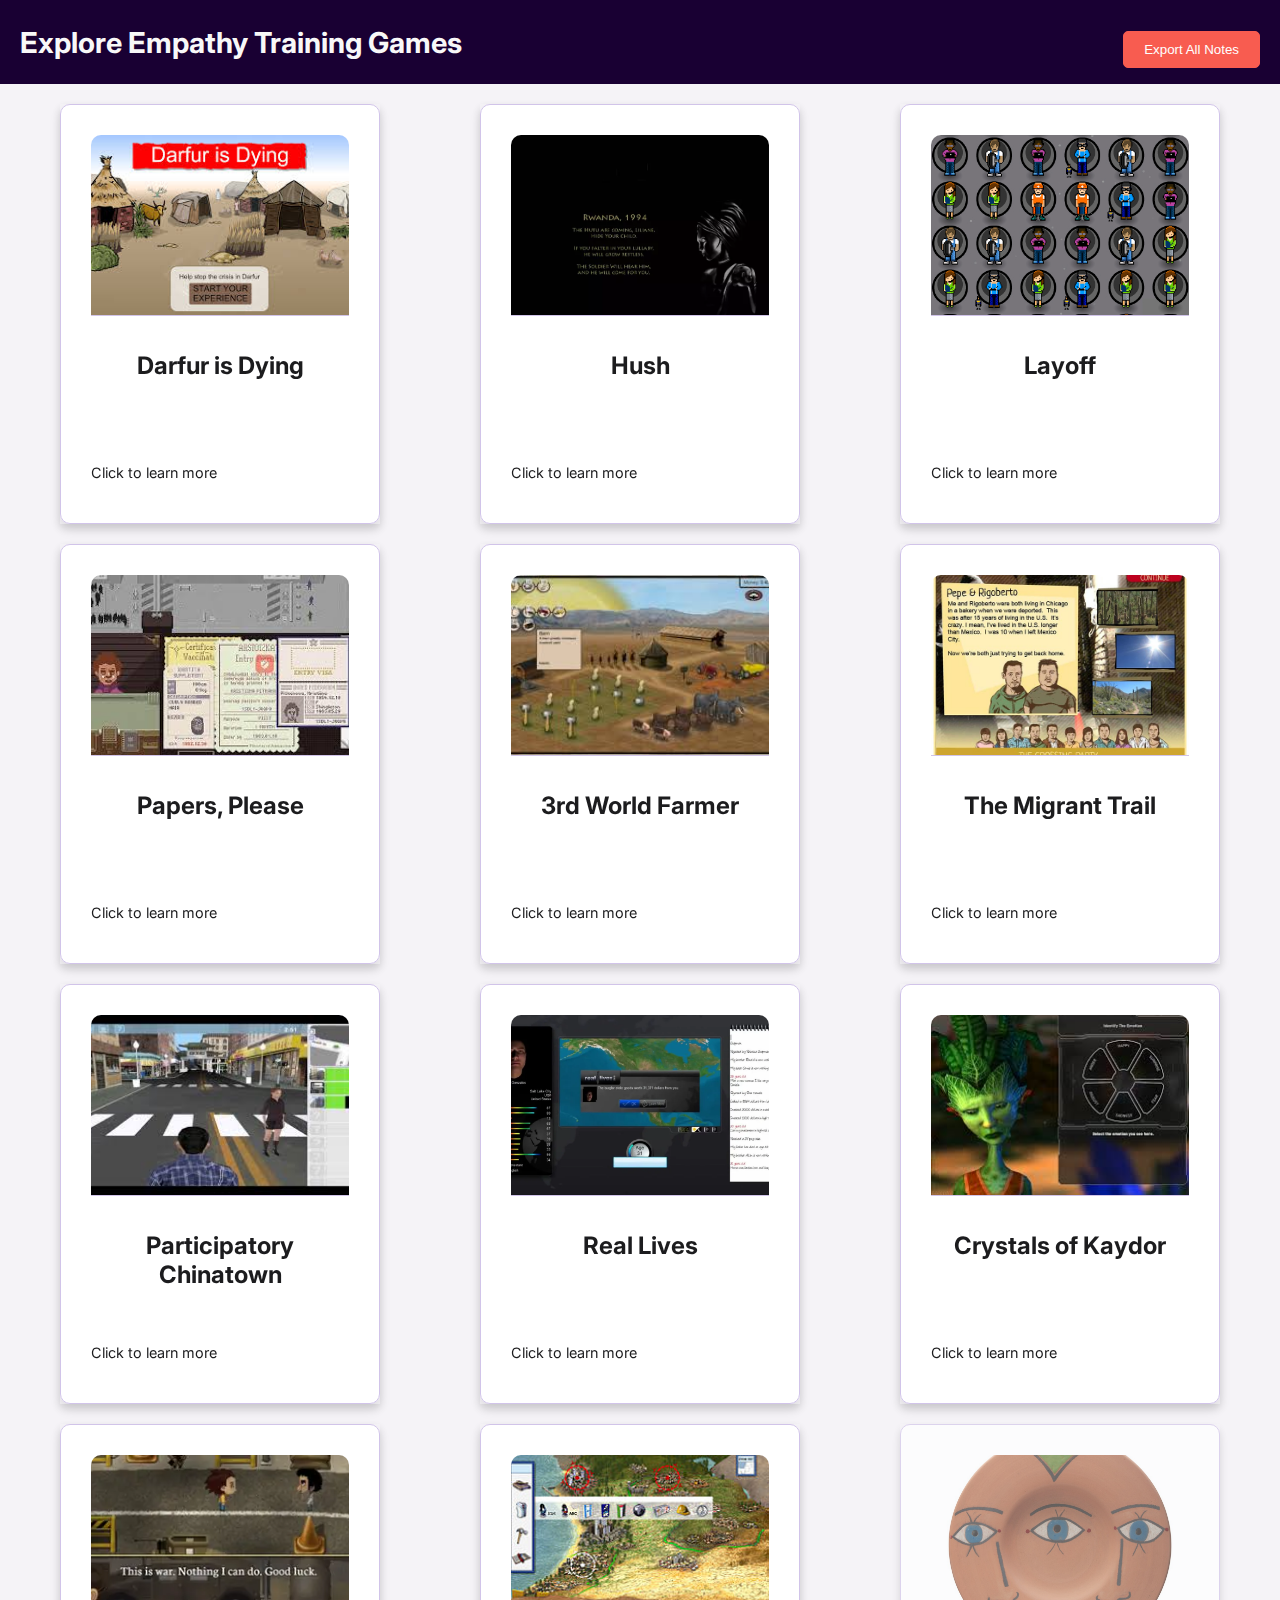
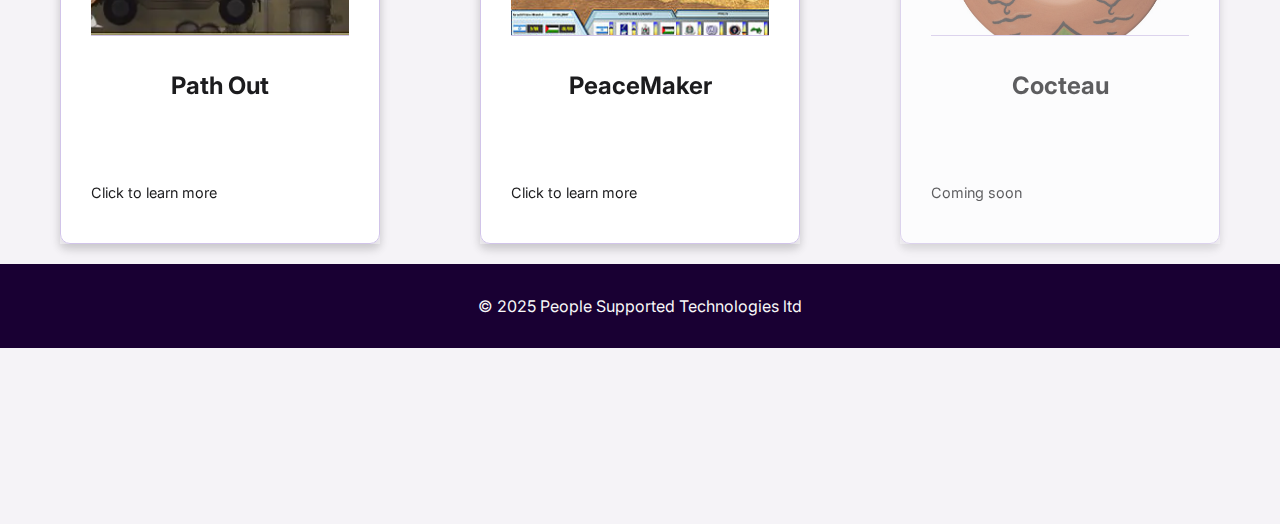
<file: index.html>
<!DOCTYPE html>
<html lang="en">
<head>
    <meta charset="UTF-8">
    <meta name="viewport" content="width=device-width, initial-scale=1.0">
    <title>Empathy Training Games</title>
    <link rel="stylesheet" href="style.css"> 
</head>
<body>
    <header>
        <h1>Explore Empathy Training Games</h1>
        <button id="exportNotesBtn" class="btn export-notes-btn">Export All Notes</button>
    </header>
    <main class="container">
        <!-- Game Card 1 -->
        <div class="card">
            <div class="card-inner">
                <div class="card-front">
                    <img src="images/darfur.jpeg" alt="Darfur is Dying game image" class="game-image">
                    <h2>Darfur is Dying</h2>
                    <p class="tile-instruction">Click to learn more</p>
                    <!-- Content below is for modal's front view, hidden on grid tile -->
                    <div class="modal-front-content" style="display: none;">
                        <p class="modal-short-description">A browser-based serious game that simulates the experience of a displaced Darfuri family living in a refugee camp. Players must manage survival needs while navigating the threats posed by the ongoing conflict, aiming to raise awareness of the Darfur crisis.</p>
                        <p class="modal-flip-instruction">Click card to flip for game mechanics</p>
                    </div>
                </div>
                <div class="card-back">
                    <!-- This div will be populated by your custom HTML for game mechanics -->
                    <div class="game-mechanics-content">
                        <h3>Core Mechanics:</h3>
                        <ul>
                            <li><strong>Character Selection:</strong> Choose a family member to venture outside the camp.</li>
                            <li><strong>Stealth Gameplay:</strong> Avoid detection by militia patrols while collecting water.</li>
                            <li><strong>Resource Management:</strong> Manage camp resources (water, food, health) over time.</li>
                            <li><strong>Dynamic Challenges:</strong> Threats and obstacles increase as the game progresses.</li>
                            <li><strong>Awareness Prompts:</strong> Includes educational content and real-world action links.</li>
                        </ul>
                    </div>
                </div>
            </div>
        </div>

        <!-- Game Card 2 -->
        <div class="card">
            <div class="card-inner">
                <div class="card-front">
                    <img src="images/hush.webp" alt="Hush game image" class="game-image">
                    <h2>Hush</h2>
                    <p class="tile-instruction">Click to learn more</p>
                    <div class="modal-front-content" style="display: none;">
                        <p class="modal-short-description">A short, emotionally intense game set during the Rwandan genocide. Players embody a Tutsi mother hiding with her baby, using rhythm-based input to calm the child and remain undetected by violent militia.</p>
                        <p class="modal-flip-instruction">Click card to flip for game mechanics</p>
                    </div>
                </div>
                <div class="card-back">
                    <div class="game-mechanics-content">
                        <h3>Core Mechanics:</h3>
                        <ul>
                            <li>Rhythm Typing: Type specific lullaby words in rhythm to soothe the baby.</li>
                            <li>Sound Sensitivity: Volume and tone impact the risk of being discovered.</li>
                            <li>Single-Screen Play: The game uses minimalist visual and audio cues.</li>
                            <li>High Stakes: Incorrect timing increases the danger, leading to game failure.</li>
                            <li>Narrative Setup: Brief, powerful storytelling frames the experience emotionally.</li>
                        </ul>
                    </div>
                </div>
            </div>
        </div>

        <!-- Game Card 3 -->
        <div class="card">
            <div class="card-inner">
                <div class="card-front">
                    <img src="images/large_layoff.jpg" alt="Layoff game image" class="game-image">
                    <h2>Layoff</h2>
                    <p class="tile-instruction">Click to learn more</p>
                    <div class="modal-front-content" style="display: none;">
                        <p class="modal-short-description">A satirical match-three puzzle game that critiques corporate layoffs during economic crises. Players act as managers eliminating employees represented as game pieces, drawing attention to the dehumanization in corporate decision-making.</p>
                        <p class="modal-flip-instruction">Click card to flip for game mechanics</p>
                    </div>
                </div>
                <div class="card-back">
                    <div class="game-mechanics-content">
                        <h3>Core Mechanics:</h3>
                        <ul>
                            <li>Match-3 Grid: Match similar employee icons to lay them off.</li>
                            <li>Satirical Commentary: Employee bios and titles are shown during play.</li>
                            <li>Progression: As layoffs increase, morale and productivity decrease.</li>
                            <li>Score System: Higher layoffs yield profit, mocking corporate logic.</li>
                            <li>No Win State: The game is structured to be unwinnable, highlighting futility.</li>
                        </ul>
                    </div>
                </div>
            </div>
        </div>

        <!-- Game Card 4 -->
        <div class="card">
            <div class="card-inner">
                <div class="card-front">
                    <img src="images/papers.jpeg" alt="Papers, Please game image" class="game-image">
                    <h2>Papers, Please</h2>
                    <p class="tile-instruction">Click to learn more</p>
                    <div class="modal-front-content" style="display: none;">
                        <p class="modal-short-description">A dystopian immigration simulator where players work as border inspectors for a totalitarian regime. The game explores themes of bureaucracy, morality, and survival as players decide who to let through based on documents and evolving rules.</p>
                        <p class="modal-flip-instruction">Click card to flip for game mechanics</p>
                    </div>
                </div>
                <div class="card-back">
                    <div class="game-mechanics-content">
                        <h3>Core Mechanics:</h3>
                        <ul>
                            <li>Document Inspection: Compare ID, visa, photo, and stamps for discrepancies.</li>
                            <li>Time Pressure: Limited time per day to process entrants and earn income.</li>
                            <li>Moral Choices: Decide whether to follow orders or help those in need.</li>
                            <li>Penalty System: Mistakes result in warnings and salary deductions.</li>
                            <li>Narrative Variability: Choices lead to branching endings and evolving rules.</li>
                        </ul>
                    </div>
                </div>
            </div>
        </div>

        <!-- Game Card 5 -->
        <div class="card">
            <div class="card-inner">
                <div class="card-front">
                    <img src="images/3rd.jpeg" alt="3rd World Farmer game image" class="game-image">
                    <h2>3rd World Farmer</h2>
                    <p class="tile-instruction">Click to learn more</p>
                    <div class="modal-front-content" style="display: none;">
                        <p class="modal-short-description">A turn-based simulation game where players manage a farm in a developing country. The game illustrates the systemic challenges faced by farmers living in poverty, such as conflict, corruption, and market instability.</p>
                        <p class="modal-flip-instruction">Click card to flip for game mechanics</p>
                    </div>
                </div>
                <div class="card-back">
                    <div class="game-mechanics-content">
                        <h3>Core Mechanics:</h3>
                        <ul>
                            <li>Turn-Based Management: Each year, allocate funds to crops, livestock, tools, or infrastructure.</li>
                            <li>Family Resource Use: Assign family members to work or school, affecting productivity and opportunity.</li>
                            <li>Event System: Random events like disease or war disrupt plans and create setbacks.</li>
                            <li>Asset Balancing: Players must balance short-term survival with long-term investment.</li>
                            <li>Goal-Oriented Play: Attempt to move the family out of poverty while navigating unpredictable conditions.</li>
                        </ul>
                    </div>
                </div>
            </div>
        </div>

        <!-- Game Card 6 -->
        <div class="card">
            <div class="card-inner">
                <div class="card-front">
                    <img src="images/crossing.jpg" alt="The Migrant Trail game image" class="game-image">
                    <h2>The Migrant Trail</h2>
                    <p class="tile-instruction">Click to learn more</p>
                    <div class="modal-front-content" style="display: none;">
                        <p class="modal-short-description">A simulation game exploring both the migrant experience of crossing the US-Mexico border and the perspective of Border Patrol agents. The game seeks to humanize the journey while exposing the systemic complexity of migration.</p>
                        <p class="modal-flip-instruction">Click card to flip for game mechanics</p>
                    </div>
                </div>
                <div class="card-back">
                    <div class="game-mechanics-content">
                        <h3>Core Mechanics:</h3>
                        <ul>
                            <li>Dual Role Gameplay: Choose to play as a migrant or a border patrol agent.</li>
                            <li>Survival Mechanics (Migrant Mode): Manage water, rest, and supplies; make choices about travel routes and companions.</li>
                            <li>Law Enforcement Mechanics (Agent Mode): Patrol desert areas, respond to alerts, and identify signs of migrant crossings.</li>
                            <li>Choice and Consequence: Narrative text frames decisions with moral and practical consequences.</li>
                            <li>Randomized Events: Environmental and human threats shape different outcomes each playthrough.</li>
                        </ul>
                    </div>
                </div>
            </div>
        </div>

        <!-- Game Card 7 -->
        <div class="card">
            <div class="card-inner">
                <div class="card-front">
                    <img src="images/china.jpeg" alt="Participatory Chinatown game image" class="game-image">
                    <h2>Participatory Chinatown</h2>
                    <p class="tile-instruction">Click to learn more</p>
                    <div class="modal-front-content" style="display: none;">
                        <p class="modal-short-description">A 3D role-playing game used in community planning meetings, where players take on the perspective of fictional residents navigating life in Boston's Chinatown. It was designed to help citizens engage with urban development decisions through experiential learning.</p>
                        <p class="modal-flip-instruction">Click card to flip for game mechanics</p>
                    </div>
                </div>
                <div class="card-back">
                    <div class="game-mechanics-content">
                        <h3>Core Mechanics:</h3>
                        <ul>
                            <li>Character Assignment: Players are assigned roles (e.g., recent immigrant, teen, elder) with specific goals like finding housing or work.</li>
                            <li>3D Navigation: Explore a virtual Chinatown environment built with real architectural and spatial data.</li>
                            <li>Task-Based Play: Complete tasks in the role (e.g., search for an affordable apartment, apply for jobs).</li>
                            <li>Reflection and Discussion: Players share their in-game experiences with others in facilitated discussions to inform actual policy decisions.</li>
                            <li>Collaborative Input: Responses feed into participatory urban planning processes.</li>
                        </ul>
                    </div>
                </div>
            </div>
        </div>

        <!-- Game Card 8 -->
        <div class="card">
            <div class="card-inner">
                <div class="card-front">
                    <img src="images/real.webp" alt="Real Lives game image" class="game-image">
                    <h2>Real Lives</h2>
                    <p class="tile-instruction">Click to learn more</p>
                    <div class="modal-front-content" style="display: none;">
                        <p class="modal-short-description">A global life simulator that immerses the player in the life of a randomly generated individual from anywhere in the world. It aims to build empathy and global awareness by simulating the full life course under different social, political, and economic conditions.</p>
                        <p class="modal-flip-instruction">Click card to flip for game mechanics</p>
                    </div>
                </div>
                <div class="card-back">
                    <div class="game-mechanics-content">
                        <h3>Core Mechanics:</h3>
                        <ul>
                            <li>Random Life Generation: Players are born into a real-world country with randomized attributes (location, family, gender, etc.).</li>
                            <li>Yearly Life Choices: Decide how to spend each year—choices include education, jobs, family decisions, etc.</li>
                            <li>Event Simulation: Players encounter real-world events like disease, natural disasters, war, and social change.</li>
                            <li>Stat Tracking: Monitors well-being metrics such as health, happiness, income, and relationships.</li>
                            <li>Educational Emphasis: Includes geographic, cultural, and political information embedded in gameplay outcomes.</li>
                        </ul>
                    </div>
                </div>
            </div>
        </div>

        <!-- Game Card 9 -->
        <div class="card">
            <div class="card-inner">
                <div class="card-front">
                    <img src="images/crystals.jpeg" alt="Crystals of Kaydor game image" class="game-image">
                    <h2>Crystals of Kaydor</h2>
                    <p class="tile-instruction">Click to learn more</p>
                    <div class="modal-front-content" style="display: none;">
                        <p class="modal-short-description">A sci-fi role-playing game designed to teach empathy and emotion recognition. Players land on an alien planet and must interact with non-human characters by interpreting their emotions to advance the storyline.</p>
                        <p class="modal-flip-instruction">Click card to flip for game mechanics</p>
                    </div>
                </div>
                <div class="card-back">
                    <div class="game-mechanics-content">
                        <h3>Core Mechanics:</h3>
                        <ul>
                            <li>Emotion Recognition Quests: Players observe alien facial and body cues to identify emotional states.</li>
                            <li>Dialogue Selection: Choose responses based on emotional interpretations, which affect relationships and story progression.</li>
                            <li>Visual and Audio Feedback: Performance is reinforced by changes in characters' reactions and world events.</li>
                            <li>Branching Narrative: Empathy-based decisions open or close pathways in the story.</li>
                            <li>Embedded Assessment: Designed for educational contexts with feedback and scoring linked to emotional accuracy.</li>
                        </ul>
                    </div>
                </div>
            </div>
        </div>

        <!-- Game Card 10 -->
        <div class="card">
            <div class="card-inner">
                <div class="card-front">
                    <img src="images/path.webp" alt="Path Out game image" class="game-image">
                    <h2>Path Out</h2>
                    <p class="tile-instruction">Click to learn more</p>
                    <div class="modal-front-content" style="display: none;">
                        <p class="modal-short-description">A 2D narrative game based on the real-life story of Abdullah Karam, a Syrian refugee. Players guide him through a dangerous escape from Syria while learning about the war and refugee experience through personal storytelling.</p>
                        <p class="modal-flip-instruction">Click card to flip for game mechanics</p>
                    </div>
                </div>
                <div class="card-back">
                    <div class="game-mechanics-content">
                        <h3>Core Mechanics:</h3>
                        <ul>
                            <li>Linear Exploration: Navigate checkpoints, urban ruins, and countryside routes filled with obstacles.</li>
                            <li>Narrative Layer: Real commentary from Abdullah overlays gameplay, adding insight and irony.</li>
                            <li>Dialog Interactions: Short narrative choices reflect reactions to key events but do not branch the main path.</li>
                            <li>Environmental Challenges: Avoid dangers such as bombs, checkpoints, and suspicious characters.</li>
                            <li>Meta-Storytelling: Blends autobiographical footage and game aesthetics to provoke reflection and empathy.</li>
                        </ul>
                    </div>
                </div>
            </div>
        </div>

        <!-- Game Card 11 -->
        <div class="card">
            <div class="card-inner">
                <div class="card-front">
                    <img src="images/peace.jpg" alt="PeaceMaker game image" class="game-image">
                    <h2>PeaceMaker</h2>
                    <p class="tile-instruction">Click to learn more</p>
                    <div class="modal-front-content" style="display: none;">
                        <p class="modal-short-description">A real-time political simulation game where players assume the role of either the Israeli Prime Minister or the Palestinian President. The goal is to achieve a peaceful resolution to the Israeli–Palestinian conflict, navigating complex political, social, and security challenges. Designed to promote understanding of diplomacy, conflict resolution, and the perspectives of both sides.</p>
                        <p class="modal-flip-instruction">Click card to flip for game mechanics</p>
                    </div>
                </div>
                <div class="card-back">
                    <div class="game-mechanics-content">
                        <h3>Core Mechanics:</h3>
                        <ul>
                            <li>Role Selection: Choose to play as either the Israeli or Palestinian leader, each with distinct goals and constraints.</li>
                            <li>Action Interface: Select from various policy options across domains like diplomacy, military, economic development, and public outreach.</li>
                            <li>Dynamic Feedback: In-game events and media responses reflect how different stakeholders (e.g. world powers, opposition groups, citizens) react to player decisions.</li>
                            <li>Event Triggers: Real-world inspired scenarios (e.g. violence, negotiations, international interventions) force adaptive strategies.</li>
                            <li>Victory Conditions: Achieve sustained peace and improved quality of life while avoiding escalating conflict or loss of political legitimacy.</li>
                        </ul>
                    </div>
                </div>
            </div>
        </div>

        <!-- Game Card 12 -->
        <div class="card coming-soon-card">
            <div class="card-inner">
                <div class="card-front">
                    <img src="images/cocteau.jpeg" alt="Cocteau game image" class="game-image">
                    <h2>Cocteau</h2>
                    <p class="tile-instruction">Coming soon</p> 
                    <div class="modal-front-content" style="display: none;">
                        <p class="modal-short-description">Coming soon</p>
                        <!-- No flip instruction needed for "Coming Soon" card -->
                    </div>
                </div>
                <div class="card-back">
                    <div class="game-mechanics-content">
                        <h3>Coming Soon!</h3>
                        <p>Details about this exciting new game will be revealed shortly.</p>
                    </div>
                </div>
            </div>
        </div>

        <!-- Add more game cards as needed -->

    </main>

    <!-- Modal Structure -->
    <div id="cardModal" class="modal">
        <div class="modal-content">
            <span class="modal-close-btn">&times;</span>
            <div id="modalCard" class="card modal-card-container"> 
                <div class="card-inner modal-card-inner">
                    <div class="card-front modal-card-front">
                        <!-- Content will be dynamically inserted here -->
                    </div>
                    <div class="card-back modal-card-back">
                        <!-- Content will be dynamically inserted here -->
                    </div>
                </div>
                <!-- Notes section MOVED INSIDE modalCard, AFTER card-inner -->
                <div class="modal-notes-section">
                    <label for="modalNoteTextarea">&#128395; Your Notes for this Game:</label>
                    <p class="notes-disclaimer">Notes are saved locally in your browser. To share them with the PSI team, please use the 'Export All Notes' button, then copy and paste the exported text into an email.</p>
                    <textarea id="modalNoteTextarea" class="modal-notes-textarea" rows="4" placeholder="What stands out? Any questions or ideas?"></textarea>
                    <button id="saveModalNoteBtn" class="btn modal-save-note-btn">Save Note</button>
                </div>
            </div>
        </div>
    </div>

    <footer class="site-footer">
        <p>&copy; 2025 People Supported Technologies ltd</p>
    </footer>

    <div id="exportedNotesContainer" class="exported-notes-container" style="display: none;">
        <div class="exported-notes-content">
            <h3>All Game Notes:</h3>
            <p>Copy the text below and paste it into your email or document.</p>
            <textarea id="compiledNotesTextarea" readonly rows="15"></textarea>
            <button id="closeExportedNotesBtn" class="btn">Close Export View</button>
        </div>
    </div>

    <script src="script.js"></script>
</body>
</html>
</file>
<file: style.css>
@import url('https://fonts.googleapis.com/css2?family=Inter:wght@400;500;700&display=swap');

:root {
    --brand-primary-dark: #190033;
    --brand-primary-bright: #7F00FF;
    --brand-primary-light: #E0D0FF;

    --brand-secondary-red-orange: #F85C50;
    --brand-secondary-orange-yellow: #FAB43A;
    --brand-secondary-pink: #F89AC9;
    --brand-secondary-light-blue: #50A5F8;
    --brand-secondary-green: #50D2A0;

    --brand-tertiary-ochre: #D88C42;
    --brand-tertiary-blue: #426AF8;
    
    --brand-text-main: #1C1C1E; /* Very dark grey, almost black */
    --brand-text-light: #F8F8F8; /* Light text for dark backgrounds */
    --brand-background-page: #F5F3F7; /* Light, slightly purplish off-white */
    --brand-background-card: #FFFFFF;
    --brand-border-light: #D1C4E9; /* Light purple border */
    --brand-border-medium: #B39DDB;
    --brand-black: #000000;
    --brand-white: #FFFFFF;

    --shadow-color: rgba(0, 0, 0, 0.1);
    --shadow-hover-color: rgba(0, 0, 0, 0.15);
    --card-shadow-color: rgba(0, 0, 0, 0.1);
}

body {
    font-family: 'Inter', sans-serif;
    margin: 0;
    background-color: var(--brand-background-page);
    color: var(--brand-text-main);
    display: flex;
    flex-direction: column;
    min-height: 100vh;
}

header {
    background-color: var(--brand-primary-dark);
    color: var(--brand-text-light);
    padding: 1rem 20px; /* MODIFIED: Added horizontal padding */
    text-align: center; /* Will be overridden by flex, but kept for fallback */
    display: flex; /* ADDED */
    justify-content: space-between; /* ADDED: Pushes title and button apart */
    align-items: center; /* ADDED: Vertically aligns title and button */
}

header h1 {
    font-size: 1.8rem; /* Base size */
    margin: 0; /* ADDED: Remove default h1 margin for better flex alignment */
    font-weight: 700; /* Make header title bolder */
}

.container {
    display: flex;
    flex-wrap: wrap;
    justify-content: center;
    padding: 20px;
    gap: 20px;
    flex-grow: 1;
}

.card {
    background-color: transparent;
    width: 90%; /* Flexible width */
    max-width: 320px; /* Max width for larger screens */
    height: 420px; /* Slightly taller to accommodate content better */
    margin-left: auto; /* Center cards when they stack */
    margin-right: auto; /* Center cards when they stack */
    perspective: 1000px; /* For 3D effect */
    cursor: pointer;
    transition: transform 0.3s ease, box-shadow 0.3s ease; /* Added for hover effect */
    box-shadow: 0 4px 8px var(--shadow-color); /* Subtle shadow */
}

/* Subtle hover effect for the card before it's flipped */
.card:not(.is-flipped):hover {
    transform: translateY(-5px) scale(1.02);
    box-shadow: 0 8px 16px var(--shadow-hover-color); /* Slightly more pronounced shadow on hover */
}

.card-inner {
    position: relative;
    width: 100%;
    height: 100%;
    text-align: center;
    transition: transform 0.7s cubic-bezier(0.4, 0.0, 0.2, 1); /* Smoother animation */
    transform-style: preserve-3d;
    box-shadow: 0 6px 12px var(--card-shadow-color); /* Refined shadow */
    border-radius: 10px; /* Ensure inner also has radius for consistency */
}

.card.is-flipped .card-inner {
    transform: rotateY(180deg);
}

.card-front,
.card-back {
    position: absolute;
    width: 100%;
    height: 100%;
    -webkit-backface-visibility: hidden; /* Safari */
    backface-visibility: hidden;
    display: flex;
    flex-direction: column;
    justify-content: flex-start;
    align-items: stretch;
    padding: 30px;
    box-sizing: border-box;
    border-radius: 10px;
}

.card-front {
    background-color: var(--brand-background-card);
    color: var(--brand-text-main);
    border: 1px solid var(--brand-border-light);
}

.card-back {
    background-color: var(--brand-primary-bright);
    color: var(--brand-text-light);
    transform: rotateY(180deg);
    border: 1px solid var(--brand-primary-bright); /* Ensure border matches bg */
}

.card h2 {
    font-size: 1.5rem; /* Base size */
    font-weight: 700;
    color: inherit; /* Inherit from card front/back */
    margin-bottom: 15px;
    text-align: center;
}

.card h3 {
    font-size: 1.3rem; /* Base size */
    font-weight: 700;
    color: inherit;
    margin-bottom: 10px; /* ADDED */
}

.card p {
    font-size: 0.9rem;
    line-height: 1.4;
    color: inherit;
    margin-bottom: 10px;
    text-align: left;
}

.btn {
    background-color: var(--brand-secondary-light-blue);
    color: var(--brand-white);
    padding: 10px 20px;
    text-decoration: none;
    border-radius: 5px;
    margin-top: 15px;
    display: inline-block;
    transition: background-color 0.3s, color 0.3s, border-color 0.3s;
    border: 1px solid var(--brand-secondary-light-blue);
    font-weight: 500;
    cursor: pointer;
}

.btn:hover {
    background-color: var(--brand-tertiary-blue);
    color: var(--brand-white);
    border-color: var(--brand-tertiary-blue);
}

footer {
    text-align: center;
    padding: 1rem 0;
    background-color: var(--brand-primary-dark);
    color: var(--brand-text-light);
    margin-top: auto;
}

/* Media Queries for Responsiveness */

/* Tablets and smaller desktops */
@media (max-width: 768px) {
    header h1 {
        font-size: 1.6rem;
    }

    .container {
        padding: 15px;
        gap: 15px;
    }

    .card {
        height: auto; /* Allow height to adjust to content */
        min-height: 400px; /* Ensure a minimum height */
    }

    .card h2 {
        font-size: 1.4rem;
    }

    .card h3 {
        font-size: 1.2rem;
    }

    .card p {
        font-size: 0.85rem;
    }

    .btn {
        padding: 8px 18px;
        font-size: 0.9rem;
    }
}

/* Mobile devices */
@media (max-width: 480px) {
    header h1 {
        font-size: 1.4rem;
    }

    .card {
        width: 95%; /* Take up more width on small screens */
        min-height: 380px; /* Adjust min-height for smaller cards */
    }

    .card-front, .card-back {
        padding: 20px; /* Slightly reduce padding on very small screens */
    }

    .card h2 {
        font-size: 1.3rem;
    }

    .card h3 {
        font-size: 1.1rem;
    }

    .card p {
        font-size: 0.8rem;
    }

    .btn {
        padding: 7px 15px;
        font-size: 0.85rem;
    }
}

/* Modal Styles */
.modal {
    display: none; /* Hidden by default */
    position: fixed; /* Stay in place */
    z-index: 1000; /* Sit on top */
    left: 0;
    top: 0;
    width: 100%; /* Full width */
    height: 100%; /* Full height */
    overflow: auto; /* Enable scroll if needed */
    background-color: rgba(25, 0, 51, 0.7); /* Dark Purple overlay, semi-transparent */
    padding: 50px 20px; /* MODIFIED: Added horizontal padding for viewport gutter */
    box-sizing: border-box; /* MODIFIED: Ensure padding doesn't add to width/height */
}

.modal-content {
    position: relative;
    margin: auto;
    padding: 0; /* Padding will be on the card itself */
    width: 100%;
    max-width: 1500px;
    /* display: flex; */ /* REMOVED for testing width */
    /* justify-content: center; */ /* REMOVED for testing width */
    /* align-items: center; */ /* REMOVED for testing width */
    /* border: 3px solid blue !important; */ /* REMOVED blue border */
}

.modal-close-btn {
    color: var(--brand-white); /* White close button on dark overlay */
    position: absolute;
    top: 10px;
    right: 25px;
    font-size: 35px;
    font-weight: bold;
    transition: 0.3s;
}

.modal-close-btn:hover,
.modal-close-btn:focus {
    color: var(--brand-primary-light); /* Light purple hover for close button */
    text-decoration: none;
    cursor: pointer;
}

/* Styles for the card inside the modal */
.modal-card-container {
    width: 600px !important; /* MODIFIED: Adjusted to 600px */
    max-width: 600px !important; /* MODIFIED: Adjusted to 600px */
    box-sizing: border-box !important; 
    margin: auto;
    height: 90vh; /* Increased from 85vh */
    max-height: 1000px; /* Increased from 900px */
    min-height: 680px; /* Increased from 600px */
    display: flex;
    flex-direction: column;
    background-color: var(--brand-background-card);
    border-radius: 10px;
    box-shadow: 0 8px 20px var(--shadow-hover-color);
    perspective: 1000px;
}

.modal-card-inner {
    position: relative;
    width: 100%;
    flex-grow: 1; 
    min-height: 0; 
    cursor: pointer; 
    transform-style: preserve-3d;
    transition: transform 0.7s cubic-bezier(0.4, 0.0, 0.2, 1);
}

/* When the modal card container is flipped, rotate its inner content */
.modal-card-container.is-flipped .modal-card-inner {
    transform: rotateY(180deg);
}

.modal-card-front,
.modal-card-back {
    position: absolute;
    width: 100%;
    height: 100%;
    -webkit-backface-visibility: hidden; 
    backface-visibility: hidden;
    transform: translateZ(0);
    -webkit-transform: translateZ(0);
    display: flex;
    flex-direction: column;
    justify-content: flex-start; 
    align-items: stretch;
    padding: 30px;
    box-sizing: border-box;
    border-radius: 10px;
}

.modal-card-front {
    background-color: var(--brand-primary-dark);
    color: var(--brand-text-light);
    border: 1px solid var(--brand-primary-dark);
}

.modal-card-back {
    background-color: var(--brand-white);
    color: var(--brand-text-main);
    transform: rotateY(180deg);
    border: 1px solid var(--brand-border-medium);
}

/* Show modal-specific content when it's inside the modal */
.modal-card-front .modal-front-content {
    display: block;
    margin-top: 15px;
}

/* Hide the original tile instruction when inside the modal */
.modal-card-front .tile-instruction {
    display: none;
}

/* Style for the description and flip instruction in the modal */
.modal-card-front .modal-short-description {
    font-size: 1rem;
    line-height: 1.5;
    text-align: left;
    margin-top: 0;
    margin-bottom: 15px;
    color: var(--brand-text-light); /* ADDED to ensure visibility */
    flex-grow: 1; /* ADDED to allow this element to take available space */
    overflow-y: auto; /* ADDED to enable scrolling for long descriptions */
    min-height: 100px; /* ADDED: Ensure it has a minimum height to encourage growth */
}

.modal-card-front .modal-flip-instruction {
    font-size: 0.9rem;
    color: var(--brand-primary-light);
    margin-top: auto;
    padding-top: 10px;
    font-style: italic;
    text-align: center;
    flex-shrink: 0;
}

/* MODIFIED RULE for .modal-card-front h2 specifically */
.modal-card-front h2 {
    font-size: 1.7rem;
    text-align: center;
    margin-top: 0;
    margin-bottom: 15px;
    color: inherit;
    flex-shrink: 0; /* ADDED: Prevent shrinking */
}

/* REPLACED old shared rule with specific for .modal-card-back h3 */
.modal-card-back h3 {
    font-size: 1.8rem;
    margin-top: 0;
    color: var(--brand-text-main);
}

/* The following style for .modal-card-front p, .modal-card-back p might have been partially conflicting or made redundant by the more specific .modal-short-description styling. We'll leave it for now but the specific class takes precedence for the description. */
.modal-card-front p, .modal-card-back p {
    font-size: 1.1rem;
    line-height: 1.6;
}

.game-mechanics-content {
    text-align: left;
    width: 100%;
}

.game-mechanics-content h3, .game-mechanics-content h4 {
    color: var(--brand-text-main);
    margin-bottom: 0.5em;
    text-align: left !important; /* ADDED for explicit left alignment */
    width: 100% !important; /* ADDED to ensure full width for alignment */
}

.game-mechanics-content h3 {
    font-size: 1.8rem;
    margin-top: 0;
}

.game-mechanics-content h4 {
    font-size: 1.4rem;
    margin-top: 1em;
}

.game-mechanics-content p {
    font-size: 1rem;
    line-height: 1.6;
    margin-bottom: 1em;
}

.modal-card-front p, .modal-card-back p {
    font-size: 1.1rem;
    line-height: 1.6;
}

.modal-card-back .btn {
    padding: 12px 25px;
    font-size: 1rem;
}

/* Ensure the modal card is also responsive */
@media (max-width: 768px) {
    .modal-content {
        width: 90%;
    }
    .modal-card-container {
        height: 75vh;
        min-height: 500px;
    }
    .modal-card-front h2, .modal-card-back h3 {
        font-size: 1.8rem;
    }
    .modal-card-front p, .modal-card-back p {
        font-size: 1rem;
    }
}

@media (max-width: 480px) {
    .modal-content {
        padding-top: 20px;
        width: 95%;
    }
    .modal-card-container {
        height: 80vh;
        min-height: 400px;
    }
    .modal-card-front, .modal-card-back {
        padding: 20px;
    }
    .modal-card-front h2, .modal-card-back h3 {
        font-size: 1.5rem;
    }
    .modal-card-front p, .modal-card-back p {
        font-size: 0.9rem;
    }
    .modal-close-btn {
        font-size: 30px;
        top: 5px;
        right: 15px;
    }
}

/* Styles for specific content elements within cards */
.game-image {
    width: 100%; /* Ensure it spans the width of its container */
    height: 180px; /* Set a fixed height for consistency */
    object-fit: cover; /* Cover the area, crop if necessary, no distortion */
    border-bottom: 1px solid var(--brand-border-light); /* Optional: a subtle line to separate image from text */
    margin-bottom: 15px; /* Space between image and title */
    border-top-left-radius: 10px; /* Match card's border radius */
    border-top-right-radius: 10px; /* Match card's border radius */
}

.tile-instruction {
    font-size: 0.8rem;
    color: var(--brand-primary-bright);
    margin-top: auto;
}

/* Initially hide modal-specific content on the grid tiles */
.container .card .modal-front-content {
    display: none;
}

/* Notes Feature Styles */
.modal-notes-section {
    width: 100%;
    padding: 15px;
    background-color: var(--brand-white);
    border: 1px solid var(--brand-primary-dark);
    box-sizing: border-box;
    flex-shrink: 0;
}

.modal-notes-section label {
    display: block;
    margin-bottom: 8px;
    font-weight: 700;
    color: var(--brand-primary-dark);
}

.modal-notes-textarea {
    width: 100%;
    padding: 10px;
    border: 1px solid var(--brand-border-medium);
    border-radius: 4px;
    box-sizing: border-box;
    font-family: 'Inter', sans-serif;
    font-size: 0.95rem;
    margin-bottom: 10px;
    background-color: var(--brand-white);
    color: var(--brand-text-main);
}

.modal-save-note-btn {
    background-color: var(--brand-secondary-red-orange);
    color: var(--brand-white);
    float: right;
    border-color: var(--brand-secondary-red-orange);
}

.modal-save-note-btn:hover {
    background-color: #D43F2E;
    border-color: #D43F2E;
    color: var(--brand-white);
}

.site-footer {
    position: relative;
}

.export-notes-btn {
    background-color: var(--brand-secondary-red-orange);
    color: var(--brand-white);
    border-color: var(--brand-secondary-red-orange);
}

.export-notes-btn:hover {
    background-color: #D43F2E;
    color: var(--brand-white);
    border-color: #D43F2E;
}

.exported-notes-container {
    position: fixed;
    top: 0;
    left: 0;
    width: 100%;
    height: 100%;
    background-color: rgba(0,0,0,0.7);
    z-index: 2000;
    display: flex;
    justify-content: center;
    align-items: center;
    padding: 20px;
    box-sizing: border-box;
}

.exported-notes-content {
    background-color: var(--brand-white);
    padding: 25px;
    border-radius: 8px;
    width: 90%;
    max-width: 700px;
    box-shadow: 0 5px 15px rgba(0,0,0,0.3);
    text-align: left;
}

.exported-notes-content h3 {
    margin-top: 0;
    color: var(--brand-primary-dark);
    font-weight: 700;
}

#compiledNotesTextarea {
    width: 100%;
    box-sizing: border-box;
    padding: 10px;
    border: 1px solid var(--brand-border-medium);
    border-radius: 4px;
    font-family: 'Inter', monospace;
    font-size: 0.9rem;
    margin-bottom: 15px;
    background-color: var(--brand-background-page);
    color: var(--brand-text-main);
}

.exported-notes-content button {
    background-color: var(--brand-secondary-red-orange);
    color: var(--brand-white);
    border-color: var(--brand-secondary-red-orange);
}

.exported-notes-content button:hover {
    background-color: #D43F2E;
    border-color: #D43F2E;
    color: var(--brand-white);
}

/* ADDED styles for ul/li within game-mechanics-content */
.game-mechanics-content ul {
    list-style-position: outside !important; /* MODIFIED with !important */
    list-style-type: disc !important; /* ADDED to force disc bullets */
    padding-left: 25px !important; /* MODIFIED with !important and increased indent */
    margin-top: 0.5em;
    margin-bottom: 1em;
    text-align: left !important; /* ADDED for explicit left alignment of the block */
}

.game-mechanics-content li {
    margin-bottom: 1em !important; /* MODIFIED with !important and increased spacing */
    text-align: left !important; /* ADDED for explicit left alignment */
}

.modal-card-back h3 { /* This rule was specific, ensure it still makes sense or merge */
    font-size: 1.8rem; 
    margin-top: 0;
    color: var(--brand-text-main); /* Ensure this aligns with parent color change */
    /* text-align and width will be handled by the .game-mechanics-content h3 rule now */
}

/* ADDING rule for game-image within modal-card-front */
.modal-card-front .game-image {
    flex-shrink: 0; /* ADDED: Prevent shrinking */
    height: 160px; /* ADDED: Specific height for modal image */
    width: 100%; /* ADDED: Ensure it still spans width */
    object-fit: cover; /* ADDED: Maintain aspect ratio */
    margin-bottom: 15px; /* ADDED: Consistent margin */
    border-top-left-radius: 10px; /* Match card's border radius */
    border-top-right-radius: 10px; /* Match card's border radius */
}

/* Styles for "Coming Soon" card */
.coming-soon-card {
    cursor: default; /* Indicate it's not clickable */
    opacity: 0.7; /* Slightly faded to look less active */
}

.coming-soon-card:not(.is-flipped):hover {
    transform: none; /* Disable hover transform */
    box-shadow: 0 4px 8px var(--shadow-color); /* Keep original shadow, no hover enhancement */
}

.notes-disclaimer {
    font-size: 0.8rem;
    color: var(--brand-text-main);
    margin-top: -5px; /* Pull it a bit closer to the label */
    margin-bottom: 10px;
    line-height: 1.3;
}
</file>
